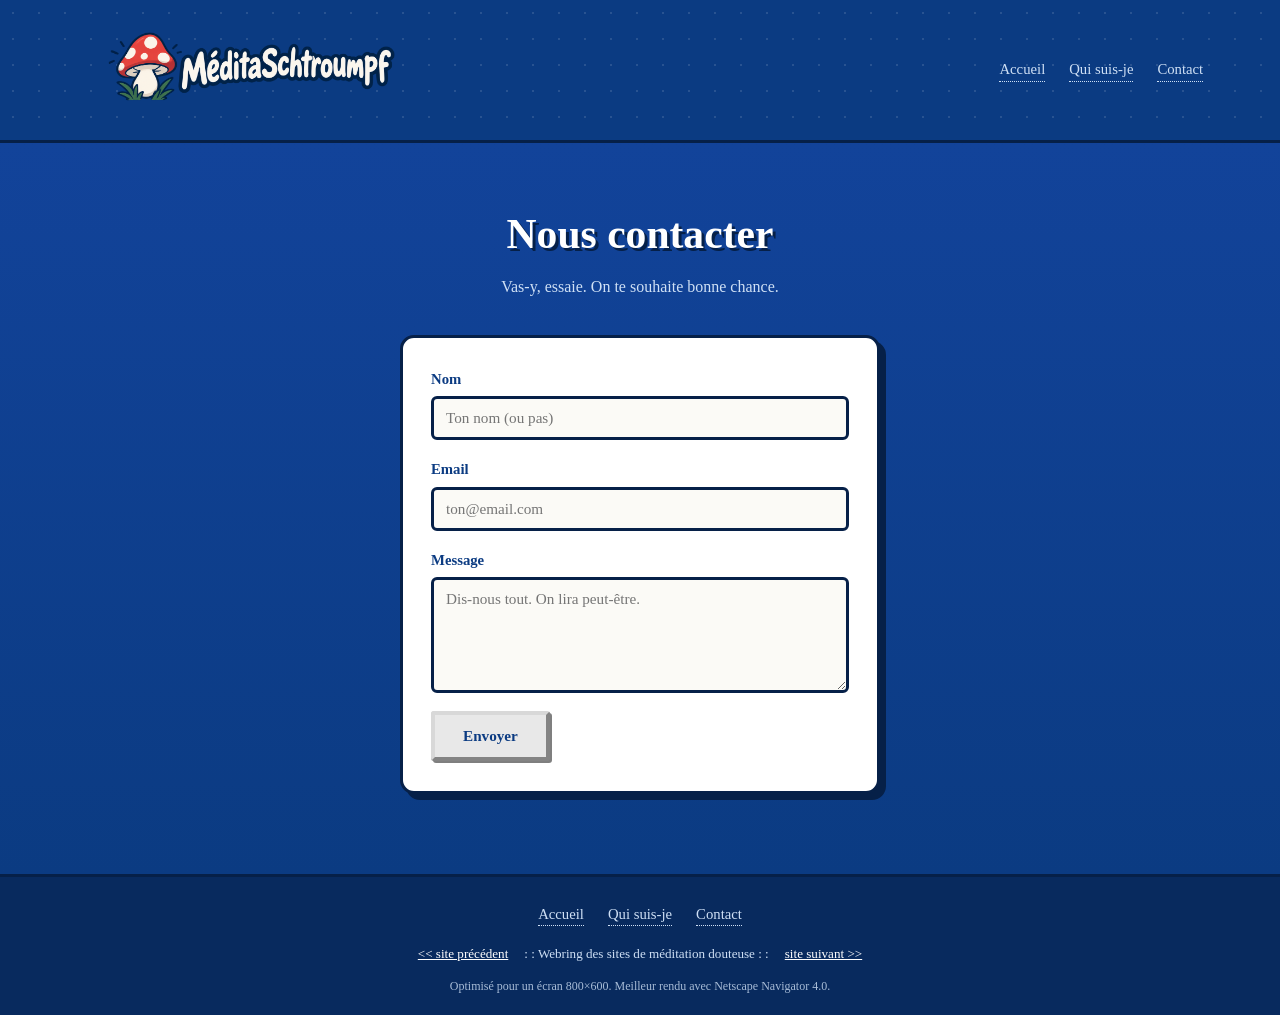
<file: contact.html>
<!DOCTYPE html>
<html lang="fr">
  <head>
    <meta charset="UTF-8" />
    <meta name="viewport" content="width=device-width, initial-scale=1.0" />
    <title>Contact — GrognoZen (bonne chance)</title>
    <link rel="stylesheet" href="css/style.css" />
  </head>
  <body>
    <!-- <div class="marquee-bar">
      <div class="marquee-track">
        ⚠ SITE EN CONSTRUCTION PERMANENTE — MEILLEUR RESULTAT AVEC NETSCAPE
        NAVIGATOR — N'OUBLIEZ PAS DE SIGNER LE LIVRE D'OR — ⚠ SITE EN
        CONSTRUCTION PERMANENTE — MEILLEUR RESULTAT AVEC NETSCAPE NAVIGATOR —
        N'OUBLIEZ PAS DE SIGNER LE LIVRE D'OR —
      </div>
    </div> -->

    <header class="site-header">
      <div class="brand">
        <a href="/index.html"><img
          src="assets/images/logo1.png"
          alt="MeditaSchtroumpf"
          class="logo-icon"
          width="300"
          height="100"
        /></a>
        <!-- GrognoZen -->
      </div>
      <nav class="site-nav">
        <a href="index.html">Accueil</a>
        <a href="qui-suis-je.html">Qui suis-je</a>
        <a href="contact.html">Contact</a>
      </nav>
    </header>

    <main class="contact-stage">
      <div class="contact-intro">
        <h1>Nous contacter</h1>
        <p>Vas-y, essaie. On te souhaite bonne chance.</p>
      </div>

      <form class="contact-form" id="contactForm" novalidate>
        <label class="champ">
          <span>Nom</span>
          <input type="text" name="nom" placeholder="Ton nom (ou pas)" />
        </label>

        <label class="champ">
          <span>Email</span>
          <input type="email" name="email" placeholder="ton@email.com" />
        </label>

        <label class="champ">
          <span>Message</span>
          <textarea
            name="message"
            rows="5"
            placeholder="Dis-nous tout. On lira peut-être."
          ></textarea>
        </label>

        <button type="submit" class="btn btn-primary" id="btnEnvoyer">
          Envoyer
        </button>

        <p class="contact-message" id="contactMessage" hidden></p>
      </form>
    </main>

    <footer class="site-footer">
      <nav class="site-nav">
        <a href="index.html">Accueil</a>
        <a href="qui-suis-je.html">Qui suis-je</a>
        <a href="contact.html">Contact</a>
      </nav>

      <div class="webring">
        <a href="#">&lt;&lt; site précédent</a>
        <span>: : Webring des sites de méditation douteuse : :</span>
        <a href="#">site suivant &gt;&gt;</a>
      </div>

      <p class="footer-fine">
        Optimisé pour un écran 800×600. Meilleur rendu avec Netscape Navigator
        4.0.
      </p>
    </footer>

    <script src="js/contact.js"></script>
  </body>
</html>
</file>
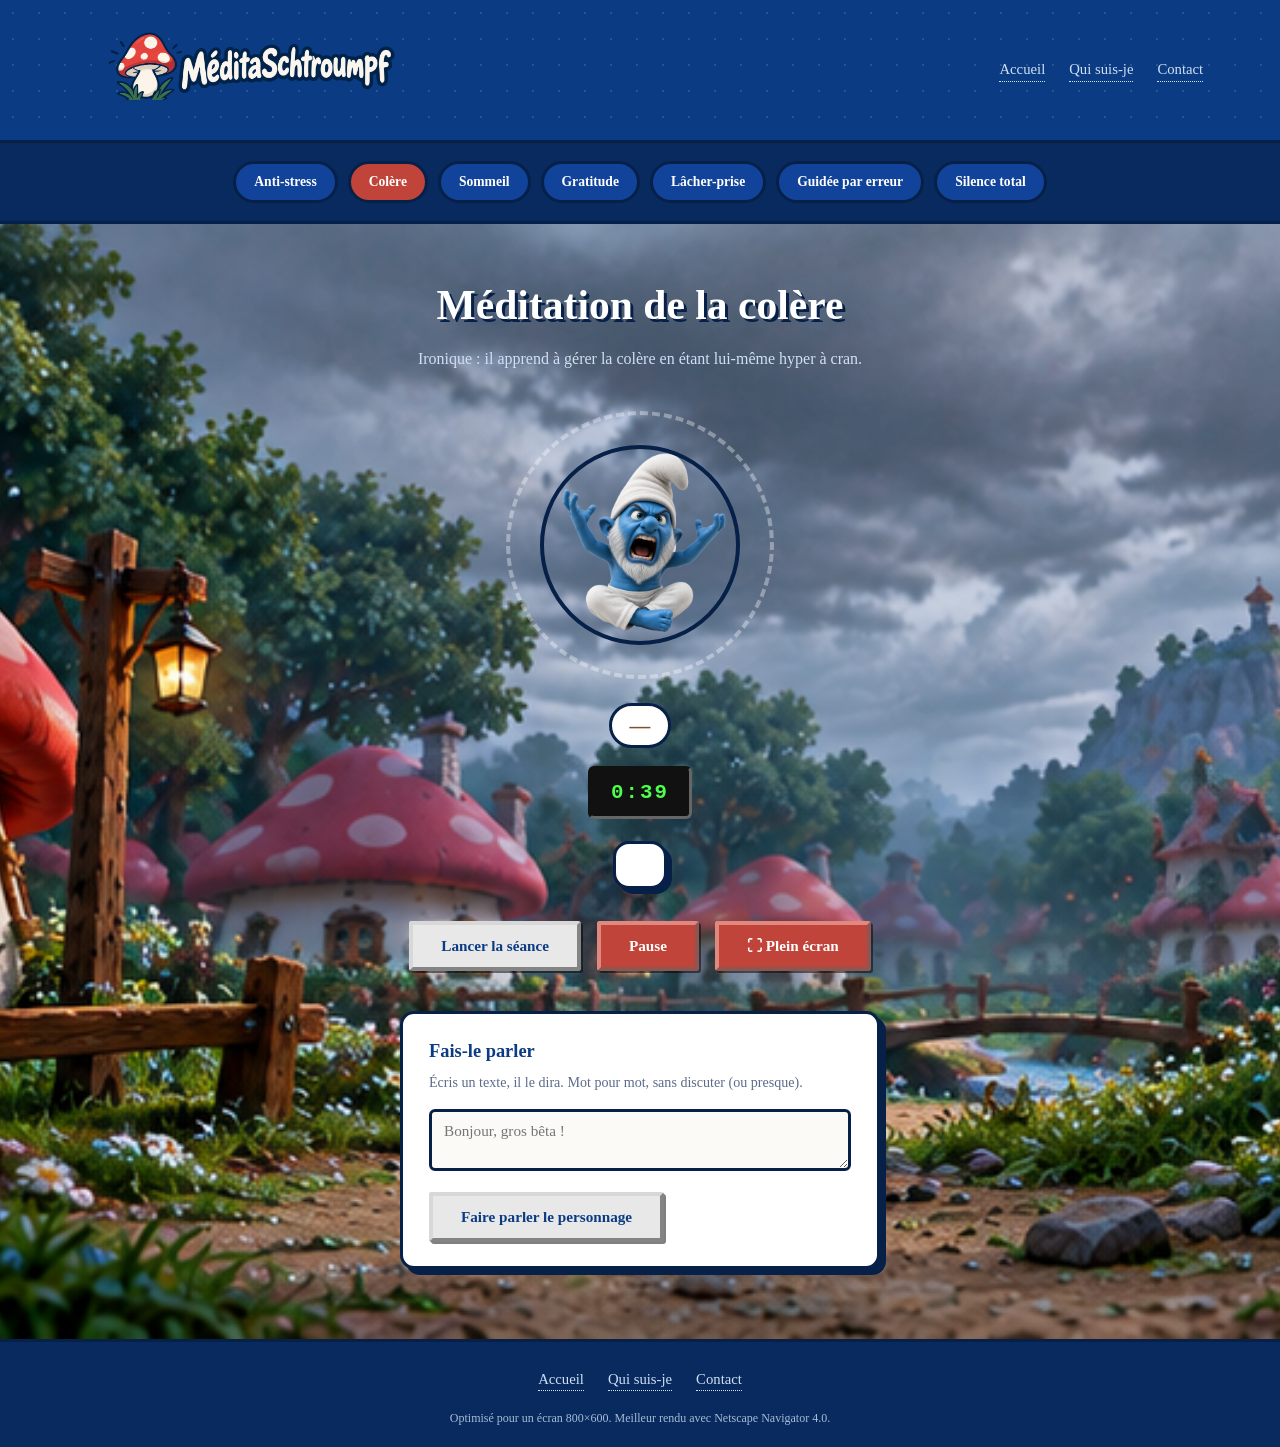
<file: meditation.html>
<!doctype html>
<html lang="fr">
  <head>
    <meta charset="UTF-8" />
    <meta name="viewport" content="width=device-width, initial-scale=1.0" />
    <title>Séance de méditation — GrognoZen</title>
    <link rel="stylesheet" href="css/style.css" />
  </head>
  <body>
    <header class="site-header">
      <div class="brand">
        <a href="/index.html"
          ><img
            src="assets/images/logo1.png"
            alt="MeditaSchtroumpf"
            class="logo-icon"
            width="300"
            height="100"
        /></a>
        <!-- GrognoZen -->
      </div>
      <nav class="site-nav">
        <a href="index.html">Accueil</a>
        <a href="qui-suis-je.html">Qui suis-je</a>
        <a href="contact.html">Contact</a>
      </nav>
    </header>

    <!-- Navigation entre les types de méditation : rempli dynamiquement par meditation.js -->
    <nav
      class="meditation-switch"
      id="meditationSwitch"
      aria-label="Changer de méditation"
    ></nav>

    <main class="meditation-stage" id="meditationStage">
      <div class="meditation-bg-layer" id="bgLayerA"></div>
      <div class="meditation-bg-layer" id="bgLayerB"></div>

      <div class="meditation-intro" id="meditationIntro">
        <h1 id="meditationNom">Chargement...</h1>
        <p id="meditationAccroche"></p>
      </div>

      <div class="cercle-respiration" id="cercleRespiration">
        <img id="mascotImage" class="meditation-mascot-image" alt="" hidden />
        <div class="mascot-wrap" id="mascotWrap">
          <div class="cap-shape">
            <span class="s1"></span><span class="s2"></span
            ><span class="s3"></span>
          </div>
          <div class="arms">
            <div class="arm l"></div>
            <div class="arm r"></div>
          </div>
          <div class="body-shape">
            <div class="brow l"></div>
            <div class="brow r"></div>
            <div class="eye l"></div>
            <div class="eye r"></div>
            <div class="mouth"></div>
          </div>
          <div class="rock"></div>
        </div>
      </div>

      <p class="etat-respiration" id="etatRespiration">—</p>

      <div class="chrono-affichage" id="chrono">--:--</div>

      <div class="bulle-meditation" id="bulleMeditation"></div>

      <div class="meditation-controles">
        <button id="btnDemarrer" class="btn btn-primary">
          Lancer la séance
        </button>
        <button id="btnPause" class="btn btn-light" disabled>Pause</button>
        <button id="btnFullscreen" class="btn btn-light">⛶ Plein écran</button>
      </div>

      <!-- ================================================================
           FAIS-LE PARLER : le visiteur ecrit un texte, le personnage le
           lit a voix haute (via l'API ElevenLabs, appelee cote serveur
           pour ne jamais exposer la cle secrete au navigateur).
           ================================================================ -->
      <div class="voix-libre" id="voixLibre">
        <h2 class="voix-libre-titre">Fais-le parler</h2>
        <p class="voix-libre-sous">
          Écris un texte, il le dira. Mot pour mot, sans discuter (ou presque).
        </p>
        <form id="formVoixLibre" novalidate>
          <textarea
            id="texteVoixLibre"
            rows="2"
            maxlength="300"
            placeholder="Bonjour, gros bêta !"
          ></textarea>
          <button type="submit" class="btn btn-primary" id="btnVoixLibre">
            Faire parler le personnage
          </button>
        </form>
        <p class="voix-libre-message" id="voixLibreMessage" hidden></p>
        <audio id="voixLibreAudio" controls hidden></audio>
      </div>

      <p class="meditation-erreur" id="meditationErreur" hidden>
        Cette méditation n'existe pas (encore).
        <a href="index.html">Retour à l'accueil</a>.
      </p>
    </main>

    <footer class="site-footer">
      <nav class="site-nav">
        <a href="index.html">Accueil</a>
        <a href="qui-suis-je.html">Qui suis-je</a>
        <a href="contact.html">Contact</a>
      </nav>
      <p class="footer-fine">
        Optimisé pour un écran 800×600. Meilleur rendu avec Netscape Navigator
        4.0.
      </p>
    </footer>

    <script src="js/meditation.js"></script>
  </body>
</html>
</file>
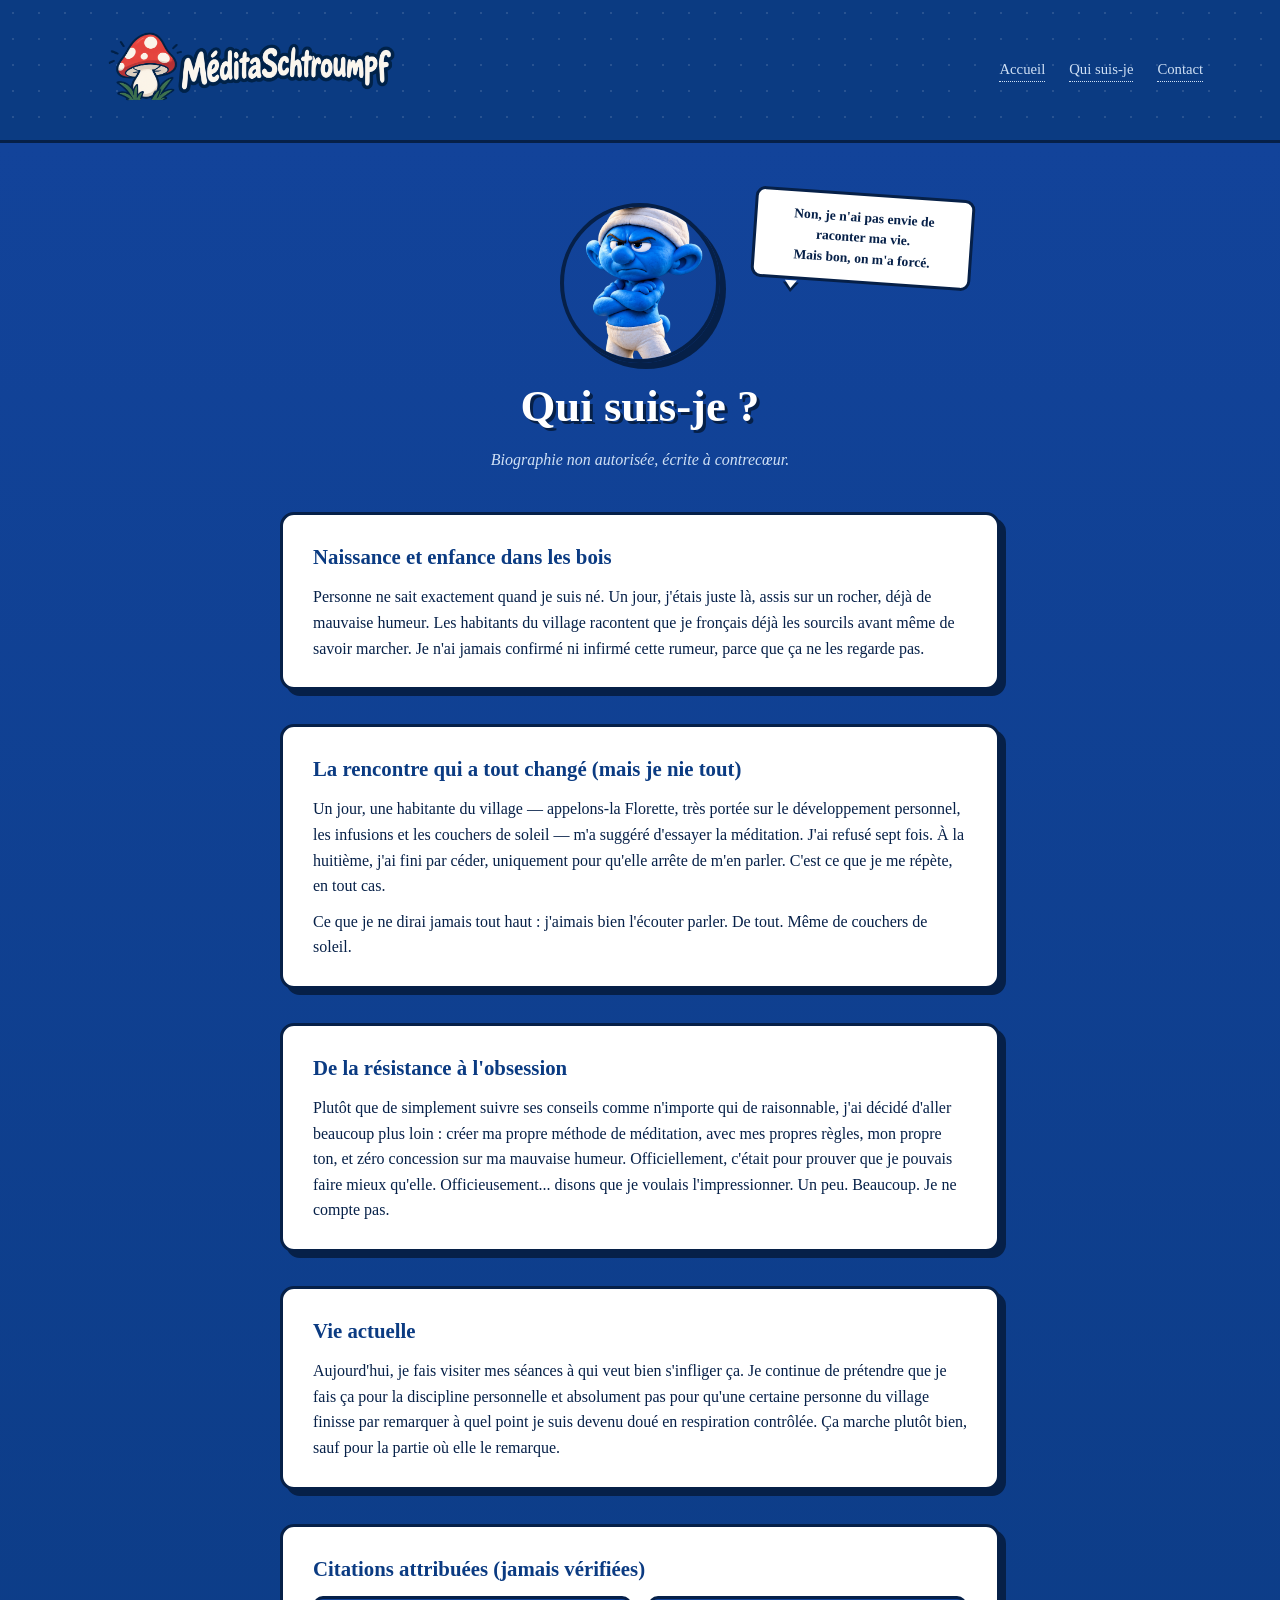
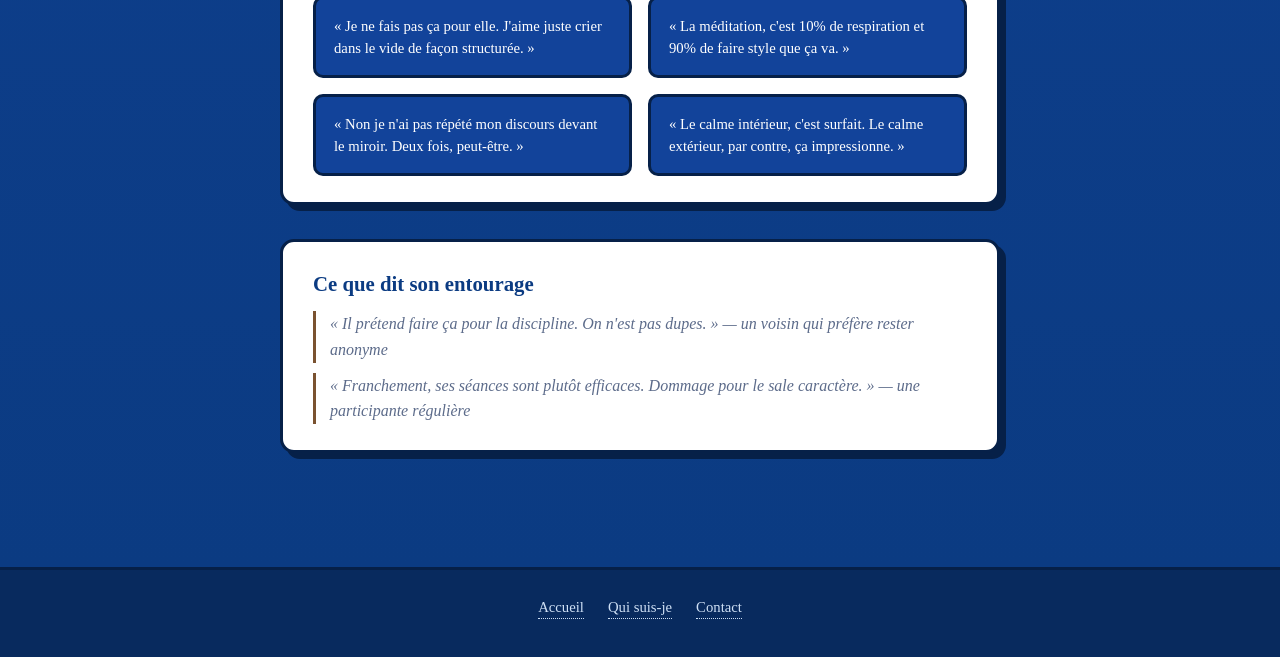
<file: qui-suis-je.html>
<!DOCTYPE html>
<html lang="fr">
  <head>
    <meta charset="UTF-8" />
    <meta name="viewport" content="width=device-width, initial-scale=1.0" />
    <title>Qui suis-je — GrognoZen (biographie non autorisée)</title>
    <link rel="stylesheet" href="css/style.css" />
  </head>
  <body>
    <!-- <div class="marquee-bar">
      <div class="marquee-track">
        ⚠ BIOGRAPHIE NON RELUE PAR L'INTÉRESSÉ — CERTAINS FAITS PEUVENT ÊTRE
        EXAGÉRÉS, D'AUTRES INVENTÉS — ⚠ BIOGRAPHIE NON RELUE PAR L'INTÉRESSÉ —
        CERTAINS FAITS PEUVENT ÊTRE EXAGÉRÉS, D'AUTRES INVENTÉS —
      </div>
    </div> -->

    <header class="site-header">
      <div class="brand">
        <a href="/index.html"><img
          src="assets/images/logo1.png"
          alt="MeditaSchtroumpf"
          class="logo-icon"
          width="300"
          height="100"
        /></a>
        <!-- GrognoZen -->
      </div>
      <nav class="site-nav">
        <a href="index.html">Accueil</a>
        <a href="qui-suis-je.html">Qui suis-je</a>
        <a href="contact.html">Contact</a>
      </nav>
    </header>

    <main class="bio-stage">
      <div class="bio-hero">
        <img
          src="assets/images/logo.png"
          alt="Le personnage grognon"
          class="bio-portrait"
        />
        <div class="bulle-bd bio-bulle">
          Non, je n'ai pas envie de raconter ma vie.<br />Mais bon, on m'a
          forcé.
        </div>
      </div>

      <div class="bio-intro">
        <h1>Qui suis-je ?</h1>
        <p class="lede">Biographie non autorisée, écrite à contrecœur.</p>
      </div>

      <section class="bio-section">
        <h2>Naissance et enfance dans les bois</h2>
        <p>
          Personne ne sait exactement quand je suis né. Un jour, j'étais juste
          là, assis sur un rocher, déjà de mauvaise humeur. Les habitants du
          village racontent que je fronçais déjà les sourcils avant même de
          savoir marcher. Je n'ai jamais confirmé ni infirmé cette rumeur, parce
          que ça ne les regarde pas.
        </p>
      </section>

      <section class="bio-section">
        <h2>La rencontre qui a tout changé (mais je nie tout)</h2>
        <p>
          Un jour, une habitante du village — appelons-la Florette, très portée
          sur le développement personnel, les infusions et les couchers de
          soleil — m'a suggéré d'essayer la méditation. J'ai refusé sept fois. À
          la huitième, j'ai fini par céder, uniquement pour qu'elle arrête de
          m'en parler. C'est ce que je me répète, en tout cas.
        </p>
        <p>
          Ce que je ne dirai jamais tout haut : j'aimais bien l'écouter parler.
          De tout. Même de couchers de soleil.
        </p>
      </section>

      <section class="bio-section">
        <h2>De la résistance à l'obsession</h2>
        <p>
          Plutôt que de simplement suivre ses conseils comme n'importe qui de
          raisonnable, j'ai décidé d'aller beaucoup plus loin : créer ma propre
          méthode de méditation, avec mes propres règles, mon propre ton, et
          zéro concession sur ma mauvaise humeur. Officiellement, c'était pour
          prouver que je pouvais faire mieux qu'elle. Officieusement... disons
          que je voulais l'impressionner. Un peu. Beaucoup. Je ne compte pas.
        </p>
      </section>

      <section class="bio-section">
        <h2>Vie actuelle</h2>
        <p>
          Aujourd'hui, je fais visiter mes séances à qui veut bien s'infliger
          ça. Je continue de prétendre que je fais ça pour la discipline
          personnelle et absolument pas pour qu'une certaine personne du village
          finisse par remarquer à quel point je suis devenu doué en respiration
          contrôlée. Ça marche plutôt bien, sauf pour la partie où elle le
          remarque.
        </p>
      </section>

      <section class="bio-section bio-quotes-section">
        <h2>Citations attribuées (jamais vérifiées)</h2>
        <div class="bio-quotes">
          <blockquote class="bio-quote">
            « Je ne fais pas ça pour elle. J'aime juste crier dans le vide de
            façon structurée. »
          </blockquote>
          <blockquote class="bio-quote">
            « La méditation, c'est 10% de respiration et 90% de faire style que
            ça va. »
          </blockquote>
          <blockquote class="bio-quote">
            « Non je n'ai pas répété mon discours devant le miroir. Deux fois,
            peut-être. »
          </blockquote>
          <blockquote class="bio-quote">
            « Le calme intérieur, c'est surfait. Le calme extérieur, par contre,
            ça impressionne. »
          </blockquote>
        </div>
      </section>

      <section class="bio-section">
        <h2>Ce que dit son entourage</h2>
        <p class="bio-temoignage">
          « Il prétend faire ça pour la discipline. On n'est pas dupes. » — un
          voisin qui préfère rester anonyme
        </p>
        <p class="bio-temoignage">
          « Franchement, ses séances sont plutôt efficaces. Dommage pour le sale
          caractère. » — une participante régulière
        </p>
      </section>
    </main>

    <footer class="site-footer">
      <nav class="site-nav">
        <a href="index.html">Accueil</a>
        <a href="qui-suis-je.html">Qui suis-je</a>
        <a href="contact.html">Contact</a>
      </nav>

      <!-- <div class="webring">
        <a href="#">&lt;&lt; site précédent</a>
        <span>: : Webring des sites de méditation douteuse : :</span>
        <a href="#">site suivant &gt;&gt;</a>
      </div>

      <p class="footer-fine">
        Optimisé pour un écran 800×600. Meilleur rendu avec Netscape Navigator
        4.0.
      </p> -->
    </footer>
  </body>
</html>
</file>
<file: css/style.css>
:root {
  --forest: #0b3b82; /* fond bleu principal */
  --forest-deep: #082a5e; /* bleu plus fonce (header, footer, tagline) */
  --forest-mid: #12439a; /* bleu du degrade du hero */
  --moss: #5c8a63; /* couleur du corps du personnage (inchangee) */
  --accent-red: #c1443a; /* brique */
  --accent-green: #3b7a4e; /* vert foret (accents UI, distinct du corps du personnage) */
  --accent-brown: #7a5230; /* marron bois */
  --cap: #b5533a; /* chapeau champignon du personnage (inchange) */
  --capspot: #f5efe0;
  --muted: #cfe0f5; /* texte secondaire, bleu tres clair */
  --ink: #062048; /* contours "bande dessinee" */

  /* Comic Sans assume, c'est tout l'esprit du "site fait par un grognon" */
  --font-head: "Comic Sans MS", "Comic Sans", "Chalkboard SE", cursive;
  --font-body: "Comic Sans MS", "Comic Sans", "Chalkboard SE", cursive;
}

* {
  box-sizing: border-box;
  margin: 0;
  padding: 0;
}

[hidden] {
  display: none !important;
}

html {
  scroll-behavior: smooth;
}

body {
  font-family: var(--font-body);
  background-color: var(--forest);
  background-image: radial-gradient(
    circle,
    rgba(255, 255, 255, 0.12) 1.5px,
    transparent 1.5px
  );
  background-size: 26px 26px;
  color: #ffffff;
  line-height: 1.5;
  overflow-x: hidden;
  cursor: default;
}
/* ================================================================
   ECRAN D'INTRODUCTION (village + bouton "Entrer")
   ================================================================ */

.intro-overlay {
  position: fixed;
  inset: 0;
  z-index: 1000;
  overflow: hidden;
  background: var(--forest-deep);
}

.intro-visual {
  position: absolute;
  inset: 0;
  transform-origin: 60% 55%;
  transform: scale(1);
  transition: transform 1.7s cubic-bezier(0.55, 0.05, 0.35, 1);
}
.intro-visual.zoom {
  transform: scale(3.2);
}

.intro-bg-image {
  width: 100%;
  height: 100%;
  object-fit: cover;
  display: block;
}

.intro-wash {
  position: absolute;
  inset: 0;
  background: var(--forest-deep);
  opacity: 0;
  transition: opacity 0.6s ease;
  pointer-events: none;
}
.intro-wash.cover {
  opacity: 1;
  transition: opacity 0.6s ease 0.9s;
}

.intro-content {
  position: relative;
  z-index: 2;
  height: 100%;
  display: flex;
  flex-direction: column;
  align-items: center;
  justify-content: center;
  text-align: center;
  padding: 0 6%;
}
.intro-title {
  font-size: clamp(2.2rem, 5vw, 3.4rem);
  text-shadow: 4px 4px 0 var(--ink);
}
.intro-sub {
  margin-top: 14px;
  color: var(--muted);
  font-size: 1.1rem;
}
.intro-content .btn {
  margin-top: 32px;
}

.intro-overlay.masque {
  display: none;
}

@media (prefers-reduced-motion: reduce) {
  .intro-visual {
    transition: none;
  }
  .intro-wash {
    transition: none;
  }
}
a {
  color: inherit;
  text-decoration: none;
}

h1,
h2,
h3 {
  color: #ffffff;
  font-family: var(--font-head);
}

/* ---------- BANDEAU DEFILANT ---------- */

.marquee-bar {
  background: repeating-linear-gradient(
    45deg,
    #f2c230,
    #f2c230 14px,
    #111 14px,
    #111 28px
  );
  overflow: hidden;
  white-space: nowrap;
  border-bottom: 3px solid var(--ink);
}
.marquee-track {
  display: inline-block;
  padding: 6px 0;
  color: #111;
  background: #f2c230;
  font-weight: bold;
  font-size: 0.85rem;
  animation: defiler 18s linear infinite;
  padding-left: 100%;
}
@keyframes defiler {
  from {
    transform: translateX(0);
  }
  to {
    transform: translateX(-100%);
  }
}

/* ---------- CLIGNOTEMENT (blink a l'ancienne) ---------- */

.blink {
  animation: clignoter 1s steps(1) infinite;
}
@keyframes clignoter {
  50% {
    opacity: 0;
  }
}

/* ---------- RUBAN "EN CONSTRUCTION" ---------- */

.ruban {
  position: absolute;
  top: 22px;
  right: -54px;
  width: 220px;
  padding: 6px 0;
  background: repeating-linear-gradient(
    45deg,
    #f2c230,
    #f2c230 10px,
    #111 10px,
    #111 20px
  );
  color: #111;
  font-family: var(--font-head);
  font-weight: bold;
  font-size: 0.78rem;
  text-align: center;
  transform: rotate(35deg);
  z-index: 5;
  border-top: 2px solid var(--ink);
  border-bottom: 2px solid var(--ink);
}

/* ---------- BOUTONS BISEAUTES (style Windows 95) ---------- */

.btn {
  display: inline-block;
  padding: 12px 28px;
  border-radius: 3px;
  font-family: var(--font-head);
  font-weight: bold;
  font-size: 0.95rem;
  cursor: pointer;
  border: 4px outset #d8d8d8;
  box-shadow: 2px 2px 0 rgba(0, 0, 0, 0.5);
}
.btn:active {
  border-style: inset;
}
.btn-primary {
  background: #e8e8e8;
  color: var(--forest);
}
.btn-primary:hover {
  background: var(--forest);
  color: white;
}
.btn-light {
  background: var(--accent-red);
  color: #ffffff;
  border-color: #e2897f;
}

/* ---------- DOODLES FLOTTANTS ---------- */

.doodle {
  position: absolute;
  font-family: var(--font-head);
  color: var(--accent-green);
  font-size: 1.8rem;
  opacity: 0.85;
  pointer-events: none;
  animation: flotter 4.5s ease-in-out infinite;
  z-index: 1;
}
.doodle-zzz {
  font-size: 1.3rem;
  color: var(--muted);
  animation-duration: 5.5s;
}
.doodle-bang {
  color: var(--accent-red);
  font-size: 2.4rem;
  animation-duration: 3.5s;
}
.doodle-swirl {
  color: var(--muted);
  font-size: 1.6rem;
  animation-duration: 6s;
}
@keyframes flotter {
  0%,
  100% {
    transform: translateY(0) rotate(-4deg);
  }
  50% {
    transform: translateY(-14px) rotate(6deg);
  }
}

/* ---------- HEADER (site) ---------- */

.site-header {
  display: flex;
  align-items: center;
  justify-content: space-between;
  padding: 16px 6%;
  background: transparent;
  border-bottom: 3px solid var(--ink);
}
.brand,
.hero-brand {
  display: flex;
  align-items: center;
  gap: 10px;
  color: #ffffff;
  font-family: var(--font-head);
  font-weight: bold;
  font-size: 1.25rem;
  text-shadow: 2px 2px 0 var(--ink);
}

.hero-bg-image {
  position: absolute;
  inset: 0;
  width: 100%;
  height: 100%;
  object-fit: cover;
  z-index: 0;
}
/**********  le logo sur cote du bandau*********/
.hero-mascot {
  flex: 1;
  display: flex;
  justify-content: center;
  align-items: center;
  min-width: 0; /* empeche flex de forcer le conteneur a s'etirer */
}

.mascot-image {
  width: 100%;
  max-width: 260px; /* meme gabarit que l'ancien mascot-wrap en CSS */
  height: auto; /* garde les proportions, pas de deformation */
  display: block;
}

@media (max-width: 780px) {
  .mascot-image {
    max-width: 180px; /* plus petit sur mobile */
    margin: 0 auto;
  }
}

.hero-nav .btn-light {
  position: relative;
  z-index: 6; /* passe au-dessus du ruban (qui est en z-index: 5) */
  margin-right: 24px; /* laisse un peu d'espace avec le ruban */
}

.site-header .brand {
  margin-left: 24px; /* augmente cette valeur pour le pousser plus a droite */
}
.logo-icon {
  flex-shrink: 0;
}
.dot {
  width: 12px;
  height: 12px;
  border-radius: 50%;
  background: var(--cap);
  box-shadow: 0 0 8px 2px rgba(181, 83, 58, 0.7);
}
.site-nav {
  display: flex;
  gap: 24px;
  font-size: 0.92rem;
}
.site-nav a {
  color: var(--muted);
  border-bottom: 1px dotted var(--muted);
}
.site-nav a:hover {
  color: #ffffff;
}

/* ---------- HERO ---------- */

.hero {
  position: relative;
  background: linear-gradient(180deg, var(--forest-mid) 0%, var(--forest) 100%);
  padding-bottom: 40px;
  overflow: hidden;
  border-bottom: 4px double var(--ink);
}

/* ---------- DECOR DE VILLAGE (fond du bandeau) ---------- */

.hero-village {
  position: absolute;
  inset: 0;
  z-index: 0;
  overflow: hidden;
}
.v-tree {
  position: absolute;
  bottom: 0;
  width: 70px;
  height: 160px;
}
.v-tree::before {
  content: "";
  position: absolute;
  bottom: 0;
  left: 50%;
  transform: translateX(-50%);
  width: 10px;
  height: 50px;
  background: var(--accent-brown);
  border-radius: 2px;
}
.v-tree::after {
  content: "";
  position: absolute;
  bottom: 40px;
  left: 50%;
  transform: translateX(-50%);
  width: 70px;
  height: 110px;
  background: var(--accent-green);
  border-radius: 50% 50% 45% 45%;
  opacity: 0.9;
}
.v-house {
  position: absolute;
  bottom: 0;
  width: 70px;
  height: 100px;
  opacity: 0.85;
}
.v-house--big {
  width: 96px;
  height: 130px;
}
.v-house::before {
  /* chapeau champignon */
  content: "";
  position: absolute;
  top: 0;
  left: 0;
  width: 100%;
  height: 62px;
  background: var(--cap);
  border-radius: 50% 50% 8% 8% / 100% 100% 14% 14%;
  border: 2px solid var(--ink);
}
.v-house--big::before {
  height: 82px;
}
.v-house::after {
  /* pied de la maison */
  content: "";
  position: absolute;
  bottom: 0;
  left: 26%;
  width: 48%;
  height: 40px;
  background: var(--capspot);
  border-radius: 4px 4px 2px 2px;
  border: 2px solid var(--ink);
}
.v-firefly {
  position: absolute;
  width: 5px;
  height: 5px;
  border-radius: 50%;
  background: var(--accent-red);
  box-shadow: 0 0 8px 3px rgba(193, 68, 58, 0.6);
  animation: v-derive 5s ease-in-out infinite;
}
@keyframes v-derive {
  0%,
  100% {
    transform: translateY(0);
  }
  50% {
    transform: translateY(-12px);
  }
}

.hero-overlay {
  position: absolute;
  inset: 0;
  z-index: 1;
  background: linear-gradient(
    180deg,
    rgba(11, 59, 130, 0.72) 0%,
    rgba(11, 59, 130, 0.38) 100%
  );
}

.hero-nav {
  position: relative;
  z-index: 2;
  display: flex;
  align-items: center;
  justify-content: space-between;
  padding: 22px 5%;
  flex-wrap: wrap;
  gap: 14px;
}
.hero-links {
  display: flex;
  gap: 30px;
  font-size: 0.9rem;
  color: var(--muted);
}
.hero-links a:hover {
  color: #ffffff;
}

.hero-body {
  position: relative;
  z-index: 2;
  display: flex;
  align-items: center;
  gap: 48px;
  padding: 30px 5% 10px;
}
.hero-text {
  flex: 1.15;
  color: #ffffff;
}

.badge {
  display: inline-block;
  background: var(--accent-brown);
  color: #ffffff;
  font-family: var(--font-head);
  font-weight: bold;
  font-size: 0.8rem;
  padding: 6px 16px;
  border: 2px dashed #ffffff;
  transform: rotate(-4deg);
  margin-bottom: 16px;
}

.hero-text h1 {
  font-weight: bold;
  font-size: clamp(2rem, 4.2vw, 3rem);
  line-height: 1.2;
  text-shadow: 3px 3px 0 var(--ink);
}
.hero-text .lede {
  margin-top: 16px;
  font-size: 1.15rem;
  font-weight: bold;
}
.hero-text p:not(.lede):not(.fine-print) {
  margin-top: 10px;
  color: var(--muted);
  max-width: 480px;
}
.hero-text .btn {
  margin-top: 26px;
}
.fine-print {
  margin-top: 10px;
  font-size: 0.78rem;
  color: var(--muted);
  opacity: 0.8;
}

.hero-mascot {
  position: relative;
  flex: 1;
  display: flex;
  justify-content: center;
}
.mascot-wrap {
  position: relative;
  width: 240px;
  animation: bercer 3.2s ease-in-out infinite;
  transform-origin: 50% 100%;
}
@keyframes bercer {
  0%,
  100% {
    transform: rotate(-3deg);
  }
  50% {
    transform: rotate(3deg);
  }
}

.bulle-bd {
  position: absolute;
  top: -30px;
  left: 58%;
  background: #ffffff;
  color: var(--ink);
  font-family: var(--font-head);
  font-size: 0.85rem;
  font-weight: bold;
  padding: 12px 16px;
  border-radius: 10px;
  border: 3px solid var(--ink);
  width: 190px;
  text-align: center;
  transform: rotate(4deg);
  z-index: 3;
}
.bulle-bd::after {
  content: "";
  position: absolute;
  bottom: -16px;
  left: 30px;
  border-width: 10px 8px 0 8px;
  border-style: solid;
  border-color: var(--ink) transparent transparent transparent;
}
.bulle-bd::before {
  content: "";
  position: absolute;
  bottom: -12px;
  left: 32px;
  border-width: 8px 6px 0 6px;
  border-style: solid;
  border-color: #ffffff transparent transparent transparent;
  z-index: 1;
}

.rock {
  width: 190px;
  height: 42px;
  background: #33472e;
  border-radius: 50%;
  margin: 0 auto -12px;
  opacity: 0.6;
}
.body-shape {
  width: 160px;
  height: 160px;
  background: var(--moss);
  border-radius: 50%;
  margin: 0 auto;
  position: relative;
  border: 3px solid var(--ink);
}
.cap-shape {
  width: 215px;
  height: 130px;
  background: var(--cap);
  border-radius: 50%;
  position: absolute;
  top: -72px;
  left: 50%;
  transform: translateX(-50%);
  border: 3px solid var(--ink);
}
.cap-shape .s1,
.cap-shape .s2,
.cap-shape .s3 {
  position: absolute;
  background: var(--capspot);
  border-radius: 50%;
}
.cap-shape .s1 {
  width: 18px;
  height: 18px;
  top: 24px;
  left: 48px;
}
.cap-shape .s2 {
  width: 14px;
  height: 14px;
  top: 13px;
  right: 56px;
}
.cap-shape .s3 {
  width: 16px;
  height: 16px;
  top: 40px;
  right: 32px;
}
.brow {
  position: absolute;
  width: 38px;
  height: 8px;
  background: var(--ink);
  border-radius: 4px;
  top: 54px;
}
.brow.l {
  left: 32px;
  transform: rotate(var(--brow-rot, 18deg));
}
.brow.r {
  right: 32px;
  transform: rotate(calc(var(--brow-rot, 18deg) * -1));
}
.eye {
  position: absolute;
  width: 15px;
  height: 15px;
  border-radius: 50%;
  background: var(--ink);
  top: 69px;
}
.eye.l {
  left: 44px;
}
.eye.r {
  right: 44px;
}
.mouth {
  position: absolute;
  width: 50px;
  height: 7px;
  background: var(--ink);
  border-radius: var(--mouth-curve, 4px);
  top: 104px;
  left: 50%;
  transform: translateX(-50%);
}
.arms {
  position: absolute;
  width: 160px;
  height: 36px;
  top: 72px;
  left: 0;
}
.arm {
  position: absolute;
  width: 64px;
  height: 22px;
  background: var(--moss);
  border: 3px solid var(--ink);
  border-radius: 14px;
  top: 0;
}
.arm.l {
  left: 6px;
  transform: rotate(18deg);
}
.arm.r {
  right: 6px;
  transform: rotate(-18deg);
}

/* ---------- HUMEURS DU PERSONNAGE (repli CSS si l'image n'existe pas) ---------- */

.mood-zen {
  --brow-rot: 4deg;
  --mouth-curve: 20px;
}
.mood-enerve {
  --brow-rot: 20deg;
  --mouth-curve: 4px;
}
.mood-tres-enerve {
  --brow-rot: 30deg;
  --mouth-curve: 2px;
}
.mood-grincheux {
  --brow-rot: 12deg;
  --mouth-curve: 4px 4px 16px 16px;
}

.hero-stats {
  position: relative;
  z-index: 2;
  list-style: none;
  display: grid;
  grid-template-columns: repeat(4, 1fr);
  gap: 20px;
  margin-top: 44px;
  padding: 24px 5% 0;
  border-top: 3px dashed rgba(255, 255, 255, 0.3);
}
.hero-stats li {
  color: #ffffff;
  font-size: 18px;
  font-family: var(--font-head);
  font-weight: bold;
  background-color: rgba(29, 28, 28, 0.6);
  border-radius: 15px;
  padding: 10px;
}
.hero-stats .icon {
  margin-right: 6px;
}
.hero-stats small {
  display: block;
  color: var(--muted);
  font-weight: normal;
  margin-top: 2px;
}

/* ---------- SEPARATEUR BARIOLE ---------- */

.retro-divider {
  height: 14px;
  background: repeating-linear-gradient(
    45deg,
    var(--accent-red) 0 16px,
    var(--accent-brown) 16px 32px,
    var(--accent-green) 32px 48px,
    var(--forest-mid) 48px 64px
  );
  border-top: 2px solid var(--ink);
  border-bottom: 2px solid var(--ink);
}

/* ---------- MEDITATIONS ---------- */

.meditations {
  position: relative;
  padding: 50px 6% 80px;
  text-align: center;
  background: var(--forest-mid);
  overflow: hidden;
}
.meditations h2 {
  position: relative;
  z-index: 2;
  font-weight: bold;
  font-size: 2.1rem;
  margin-bottom: 46px;
  color: #ffffff;
  text-shadow: 2px 2px 0 var(--ink);
  transform: rotate(-1.5deg);
  display: inline-block;
}

.grid {
  position: relative;
  z-index: 2;
  display: grid;
  grid-template-columns: repeat(3, 1fr);
  gap: 26px;
  text-align: left;
}
.carte {
  display: flex;
  flex-direction: column;
  gap: 8px;
  background: #fff;
  border: 3px solid var(--ink);
  padding: 26px 24px;
  box-shadow: 5px 5px 0 var(--ink);
  transition: transform 0.15s ease, box-shadow 0.15s ease;
}
.carte:nth-child(6n + 1) {
  transform: rotate(-2deg);
}
.carte:nth-child(6n + 2) {
  transform: rotate(1.5deg);
}
.carte:nth-child(6n + 3) {
  transform: rotate(-1deg);
}
.carte:nth-child(6n + 4) {
  transform: rotate(2deg);
}
.carte:nth-child(6n + 5) {
  transform: rotate(-1.5deg);
}
.carte:nth-child(6n + 6) {
  transform: rotate(1deg);
}
.carte:hover {
  transform: rotate(0deg) translateY(-4px);
  box-shadow: 7px 7px 0 var(--ink);
}
.carte-titre {
  font-family: var(--font-head);
  font-weight: bold;
  font-size: 1.2rem;
  color: var(--forest);
}
.carte-sous {
  font-size: 0.88rem;
  color: #5c6b8a;
}

.carte-visuel {
  display: flex;
  align-items: center;
  justify-content: center;
  width: 100%;
  height: 100px;
  border: 3px solid var(--ink);
  font-size: 2.4rem;
  margin-bottom: 4px;
  background: var(--forest-mid);
}

.carte-image {
  width: 100%;
  height: 100px;
  object-fit: cover;
  border: 3px solid var(--ink);
  margin-bottom: 4px;
  display: block;
}

/* ---------- TAGLINE ---------- */

.tagline {
  padding: 64px 6%;
  text-align: center;
  background: var(--forest-deep);
}
.tagline-sticker {
  display: inline-block;
  font-family: var(--font-head);
  font-weight: bold;
  font-size: clamp(1.3rem, 3vw, 2rem);
  color: #ffffff;
  background: var(--accent-brown);
  padding: 18px 36px;
  border: 3px dashed #ffffff;
  box-shadow: 6px 6px 0 var(--ink);
  transform: rotate(-2deg);
}

/* ---------- FOOTER ---------- */

.site-footer {
  padding: 26px 6% 20px;
  background: var(--forest-deep);
  border-top: 3px solid var(--ink);
  text-align: center;
}
.site-footer .site-nav {
  justify-content: center;
  margin-bottom: 18px;
}

.compteur {
  display: inline-block;
  background: #111;
  color: #4cff4c;
  font-family: "Courier New", monospace;
  font-weight: bold;
  font-size: 0.85rem;
  letter-spacing: 2px;
  padding: 8px 16px;
  border: 3px inset #666;
  margin-bottom: 16px;
}
.compteur-chiffres {
  color: #4cff4c;
}

.webring {
  display: flex;
  justify-content: center;
  gap: 16px;
  flex-wrap: wrap;
  font-size: 0.82rem;
  color: var(--muted);
  margin-bottom: 14px;
}
.webring a {
  text-decoration: underline;
  color: #ffffff;
}

.footer-fine {
  font-size: 0.75rem;
  color: var(--muted);
  opacity: 0.8;
}
.footer-fine a {
  text-decoration: underline;
}

/* ================================================================
   PAGE DE MEDITATION (meditation.html uniquement)
   ================================================================ */

.meditation-mascot-image {
  width: 200px;
  height: 200px;
  object-fit: cover;
  border-radius: 50%;
  border: 4px solid var(--ink);
  display: block;
}

.meditation-switch {
  display: flex;
  flex-wrap: wrap;
  gap: 10px;
  justify-content: center;
  padding: 18px 6%;
  background: var(--forest-deep);
  border-bottom: 3px solid var(--ink);
}
.meditation-switch-item {
  padding: 8px 18px;
  border: 3px solid var(--ink);
  border-radius: 999px;
  background: var(--forest-mid);
  color: #ffffff;
  font-family: var(--font-head);
  font-weight: bold;
  font-size: 0.85rem;
}
.meditation-switch-item.actif {
  background: var(--accent-red);
}
.meditation-switch-item:hover {
  background: var(--accent-brown);
}

.meditation-stage {
  position: relative;
  min-height: 70vh;
  background: linear-gradient(180deg, var(--forest-mid) 0%, var(--forest) 100%);
  display: flex;
  flex-direction: column;
  align-items: center;
  justify-content: center;
  padding: 50px 6% 70px;
  text-align: center;
  overflow: hidden;
}
.meditation-stage:fullscreen {
  padding-top: 80px;
}

.meditation-bg-layer {
  position: absolute;
  inset: 0;
  z-index: 0;
  background-size: cover;
  background-position: center;
  opacity: 0;
  transition: opacity 1.4s ease-in-out;
}
.meditation-bg-layer.visible {
  opacity: 1;
}

/* Repli sans photo : un degrade de couleur selon l'humeur du moment */
.meditation-bg-layer.bg-zen {
  background-image: linear-gradient(160deg, #3b7a4e 0%, #12439a 100%);
}
.meditation-bg-layer.bg-enerve {
  background-image: linear-gradient(160deg, #c1443a 0%, #12439a 100%);
}
.meditation-bg-layer.bg-tres-enerve {
  background-image: linear-gradient(160deg, #8c1414 0%, #082a5e 100%);
}
.meditation-bg-layer.bg-grincheux {
  background-image: linear-gradient(160deg, #7a5230 0%, #12439a 100%);
}

.meditation-stage > *:not(.meditation-bg-layer) {
  position: relative;
  z-index: 1;
}

.meditation-intro h1 {
  font-size: clamp(1.8rem, 3.6vw, 2.6rem);
  text-shadow: 3px 3px 0 var(--ink);
}
.meditation-intro p {
  margin-top: 10px;
  color: var(--muted);
  max-width: 520px;
}

.cercle-respiration {
  margin-top: 40px;
  padding: 30px;
  border-radius: 50%;
  border: 4px dashed rgba(255, 255, 255, 0.35);
  transition: transform 1.8s ease-in-out;
  transform: scale(1);
}
.cercle-respiration.inspire {
  transform: scale(1.18);
}
.cercle-respiration.expire {
  transform: scale(0.95);
}

.etat-respiration {
  margin-top: 24px;
  font-family: var(--font-head);
  font-weight: bold;
  font-size: 1.3rem;
  color: var(--accent-brown);
  background: #ffffff;
  display: inline-block;
  padding: 4px 18px;
  border: 3px solid var(--ink);
  border-radius: 999px;
}

.bulle-meditation {
  margin-top: 22px;
  max-width: 480px;
  min-height: 3em;
  background: #ffffff;
  color: var(--ink);
  font-family: var(--font-head);
  font-weight: bold;
  padding: 16px 24px;
  border: 3px solid var(--ink);
  border-radius: 16px;
  box-shadow: 5px 5px 0 var(--ink);
}

.meditation-controles {
  margin-top: 32px;
  display: flex;
  gap: 16px;
  flex-wrap: wrap;
  justify-content: center;
}

.meditation-erreur {
  color: var(--muted);
  font-size: 1rem;
}
.meditation-erreur a {
  text-decoration: underline;
  color: #ffffff;
}

/* ---------- FAIS-LE PARLER (voix libre, meditation.html) ---------- */

.voix-libre {
  margin-top: 40px;
  width: 100%;
  max-width: 480px;
  background: #ffffff;
  border: 3px solid var(--ink);
  border-radius: 14px;
  padding: 24px 26px;
  box-shadow: 6px 6px 0 var(--ink);
  text-align: left;
}
.voix-libre-titre {
  color: var(--forest);
  font-size: 1.15rem;
  margin-bottom: 6px;
}
.voix-libre-sous {
  color: #5c6b8a;
  font-size: 0.88rem;
  margin-bottom: 16px;
}
.voix-libre textarea {
  width: 100%;
  font-family: var(--font-body);
  font-size: 0.95rem;
  padding: 10px 12px;
  border: 3px solid var(--ink);
  border-radius: 6px;
  background: #fbfaf6;
  color: var(--ink);
  resize: vertical;
  margin-bottom: 14px;
}
.voix-libre textarea:focus {
  outline: 3px dashed var(--accent-red);
  outline-offset: 2px;
}
.voix-libre-message {
  margin-top: 12px;
  font-family: var(--font-head);
  font-weight: bold;
  color: var(--accent-red);
  background: #fdf0ee;
  border: 2px dashed var(--accent-red);
  border-radius: 8px;
  padding: 10px 14px;
}
.voix-libre audio {
  width: 100%;
  margin-top: 14px;
}

.chrono-affichage {
  margin-top: 18px;
  display: inline-block;
  background: #111;
  color: #4cff4c;
  font-family: "Courier New", monospace;
  font-weight: bold;
  font-size: 1.3rem;
  letter-spacing: 2px;
  padding: 8px 20px;
  border: 3px inset #666;
  border-radius: 6px;
}

/* ================================================================
   PAGE DE CONTACT (contact.html uniquement)
   ================================================================ */

.contact-stage {
  min-height: 70vh;
  background: linear-gradient(180deg, var(--forest-mid) 0%, var(--forest) 100%);
  display: flex;
  flex-direction: column;
  align-items: center;
  padding: 60px 6% 80px;
  text-align: center;
}

.contact-intro h1 {
  font-size: clamp(1.8rem, 3.6vw, 2.6rem);
  text-shadow: 3px 3px 0 var(--ink);
}
.contact-intro p {
  margin-top: 10px;
  color: var(--muted);
}

.contact-form {
  margin-top: 36px;
  width: 100%;
  max-width: 480px;
  background: #ffffff;
  border: 3px solid var(--ink);
  border-radius: 14px;
  padding: 30px 28px;
  box-shadow: 6px 6px 0 var(--ink);
  text-align: left;
  display: flex;
  flex-direction: column;
  gap: 18px;
}

.champ {
  display: flex;
  flex-direction: column;
  gap: 6px;
  font-family: var(--font-head);
  font-weight: bold;
  color: var(--forest);
  font-size: 0.92rem;
}

.champ input,
.champ textarea {
  font-family: var(--font-body);
  font-size: 0.95rem;
  padding: 10px 12px;
  border: 3px solid var(--ink);
  border-radius: 6px;
  background: #fbfaf6;
  color: var(--ink);
  resize: vertical;
}
.champ input:focus,
.champ textarea:focus {
  outline: 3px dashed var(--accent-red);
  outline-offset: 2px;
}

.contact-form .btn {
  align-self: flex-start;
}

.contact-message {
  margin-top: 4px;
  font-family: var(--font-head);
  font-weight: bold;
  color: var(--accent-red);
  background: #fdf0ee;
  border: 2px dashed var(--accent-red);
  border-radius: 8px;
  padding: 10px 14px;
}
.contact-message--victoire {
  color: var(--accent-green);
  background: #eef7f0;
  border-color: var(--accent-green);
}

/* ================================================================
   PAGE QUI SUIS-JE (qui-suis-je.html uniquement)
   ================================================================ */

.bio-stage {
  background: linear-gradient(180deg, var(--forest-mid) 0%, var(--forest) 100%);
  padding: 60px 6% 80px;
}

.bio-hero {
  position: relative;
  display: flex;
  justify-content: center;
  margin-bottom: 10px;
}
.bio-portrait {
  width: 160px;
  height: 160px;
  object-fit: cover;
  border-radius: 50%;
  border: 4px solid var(--ink);
  box-shadow: 6px 6px 0 var(--ink);
}
.bio-bulle {
  top: -10px;
  left: 60%;
  width: 220px;
}

.bio-intro {
  text-align: center;
  margin-bottom: 40px;
}
.bio-intro h1 {
  font-size: clamp(2rem, 4vw, 2.8rem);
  text-shadow: 3px 3px 0 var(--ink);
}
.bio-intro .lede {
  margin-top: 8px;
  color: var(--muted);
  font-style: italic;
}

.bio-section {
  max-width: 720px;
  margin: 0 auto 34px;
  background: #ffffff;
  border: 3px solid var(--ink);
  border-radius: 14px;
  padding: 26px 30px;
  box-shadow: 6px 6px 0 var(--ink);
  color: var(--ink);
}
.bio-section h2 {
  color: var(--forest);
  font-size: 1.3rem;
  margin-bottom: 12px;
}
.bio-section p {
  font-family: var(--font-body);
  line-height: 1.6;
  margin-bottom: 10px;
}
.bio-section p:last-child {
  margin-bottom: 0;
}

.bio-quotes {
  display: grid;
  grid-template-columns: repeat(2, 1fr);
  gap: 16px;
  margin-top: 6px;
}
.bio-quote {
  background: var(--forest-mid);
  color: #ffffff;
  border: 3px solid var(--ink);
  border-radius: 10px;
  padding: 16px 18px;
  font-family: var(--font-head);
  font-style: normal;
  font-size: 0.92rem;
}

.bio-temoignage {
  font-style: italic;
  color: #5c6b8a;
  border-left: 3px solid var(--accent-brown);
  padding-left: 14px;
}

@media (max-width: 780px) {
  .bio-quotes {
    grid-template-columns: 1fr;
  }
  .bio-bulle {
    display: none;
  }
}

/* ================================================================
   ECRAN D'INTRODUCTION (village + bouton "Entrer")
   ================================================================ */

.intro-overlay {
  position: fixed;
  inset: 0;
  z-index: 1000; /* au-dessus de tout le reste du site */
  overflow: hidden;
  background: var(
    --forest-deep
  ); /* visible si l'image met du temps a charger */
}

.intro-visual {
  position: absolute;
  inset: 0;
  background-image: url("assets/images/bandeau.png");
  background-size: cover;
  background-position: center;
  transform-origin: 60% 55%; /* point vers lequel le zoom "entre" */
  transform: scale(1);
  transition: transform 1.7s cubic-bezier(0.55, 0.05, 0.35, 1);
}
.intro-visual.zoom {
  transform: scale(3.2);
}

.intro-wash {
  position: absolute;
  inset: 0;
  background: var(--forest-deep);
  opacity: 0;
  transition: opacity 0.6s ease;
  pointer-events: none;
}
.intro-wash.cover {
  opacity: 1;
  transition: opacity 0.6s ease 0.9s; /* n'apparait que sur la fin du zoom */
}

.intro-content {
  position: relative;
  z-index: 2;
  height: 100%;
  display: flex;
  flex-direction: column;
  align-items: center;
  justify-content: center;
  text-align: center;
  padding: 0 6%;
}
.intro-title {
  font-size: clamp(2.2rem, 5vw, 3.4rem);
  text-shadow: 4px 4px 0 var(--ink);
}
.intro-sub {
  margin-top: 14px;
  color: var(--muted);
  font-size: 1.1rem;
}
.intro-content .btn {
  margin-top: 32px;
}

.intro-overlay.masque {
  display: none;
}

@media (prefers-reduced-motion: reduce) {
  .intro-visual {
    transition: none;
  }
  .intro-wash {
    transition: none;
  }
}

@media (max-width: 780px) {
  .hero-body {
    flex-direction: column-reverse;
    text-align: center;
  }
  .hero-text p:not(.lede) {
    margin-inline: auto;
  }
  .hero-links {
    display: none;
  }
  .hero-stats {
    grid-template-columns: repeat(2, 1fr);
  }
  .grid {
    grid-template-columns: 1fr;
  }
  .bulle-bd {
    display: none;
  }
  .doodle {
    display: none;
  }
  .ruban {
    top: 10px;
    right: -60px;
  }
}
</file>
